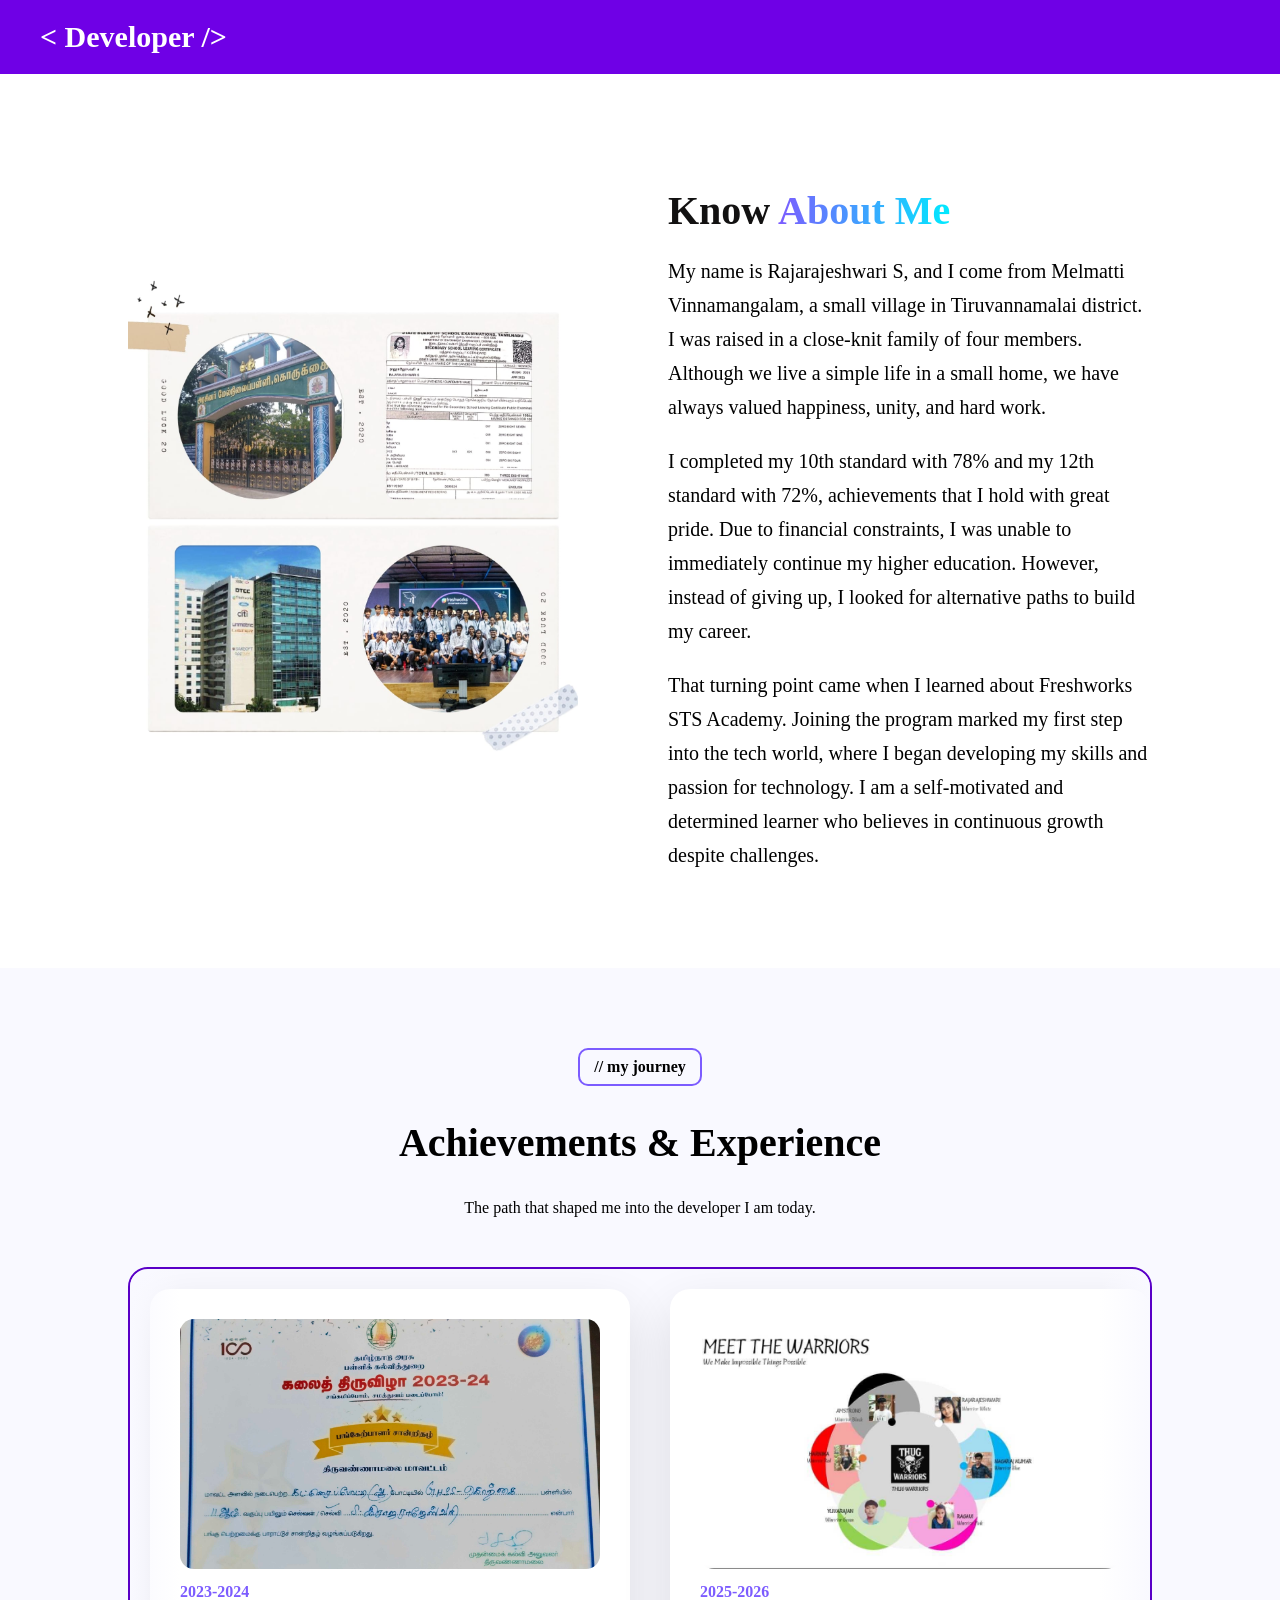
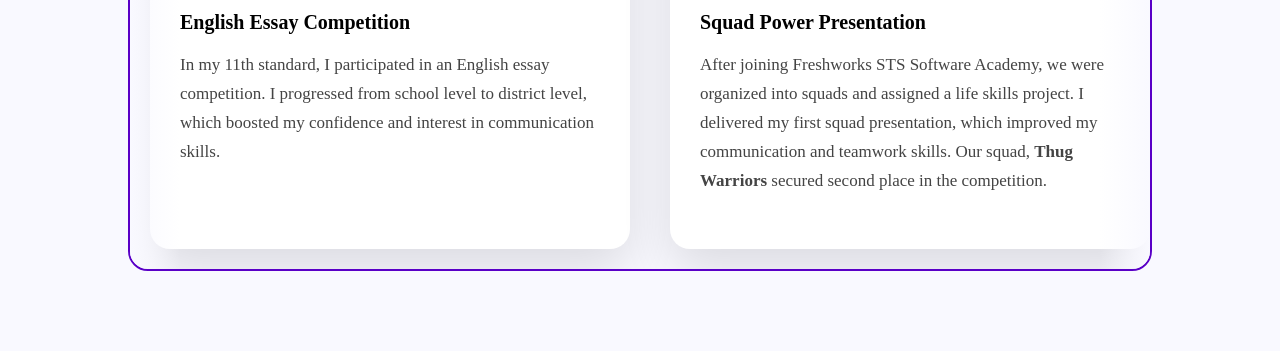
<file: pages/about.html>
<!DOCTYPE html>
<html lang="en">
<head>
    <meta charset="UTF-8">
    <meta name="viewport" content="width=device-width, initial-scale=1.0">
    <title>Rajarajeshwari portfolio</title>
    <link rel="stylesheet" href="../css/about.css">
</head>
<body>

  <!-- NAVBAR -->
    <nav class="nav-bar">
      <h2><a href="../index.html">&lt; Developer /&gt;</a></h2>
      </ul>
    </nav>






<section class="about-section">

  <div class="about-container">

    <!-- LEFT — IMAGE -->
    <div class="about-image">
      <img src="../assets/WhatsApp Image 2026-03-22 at 7.40.16 PM.jpeg" alt="About Me">
    </div>

    <!-- RIGHT — CONTENT -->
    <div class="about-content">
      <!-- <span class="about-tag">// about me</span> -->
      <h2>Know <span>About Me</span></h2>

      <p>
      My name is Rajarajeshwari S, and I come from Melmatti Vinnamangalam, a 
      small village in Tiruvannamalai district. I was raised in
       a close-knit family of four members. Although we live a simple life in a small home, we 
       have always valued happiness, unity, and hard work.</p>

<p>I completed my 10th standard with 78% and my 12th standard with 72%, achievements that I hold with great pride. Due to financial constraints, I was unable to immediately continue my higher education. However, instead of giving up, I looked for alternative paths to build my career.</p>

<p>That turning point came when I learned about Freshworks STS Academy. Joining the program marked my first step into the tech world, where I began developing my skills and passion for technology. I am a self-motivated and determined learner who believes in continuous growth despite challenges.</p>
      

     
    </div>

  </div>

</section>


<!-- <div class="hobby-network">

    <h1> Hobbies</h1>
  <div class="hobby-track">

    <div class="hobby-card">
      <img src="https://cdn-icons-png.flaticon.com/512/2970/2970785.png"
            alt="Pencil Art"/>
      <p>Artist</p>
    </div>

    <div class="hobby-card">
      <img
            src="https://cdn-icons-png.flaticon.com/512/857/857455.png"
            alt="Sports"
          />
      <p>Sports</p>
    </div>

    <div class="hobby-card">
      <img
            src="https://cdn-icons-png.flaticon.com/512/727/727245.png"
            alt="Music"
          />
      <p>Music</p>
    </div>

    <div class="hobby-card">
     <img
            src="https://cdn-icons-png.flaticon.com/512/3075/3075977.png"
            alt="Cooking"
          />
      <p>Cooking</p>
    </div>

    <div class="hobby-card">
       <img
            src="https://cdn-icons-png.flaticon.com/512/69/69524.png"
            alt="Traveling"
          />
      <p>Travelling</p>
    </div>

    <div class="hobby-card">
    <img
            src="https://uxwing.com/wp-content/themes/uxwing/download/beauty-fashion/makeup-icon.png"
            alt="Makeup"
          />
      <p>Makeup</p>
    </div>

    <div class="hobby-card">
     <img
            src="https://cdn-icons-png.flaticon.com/512/2798/2798007.png"
            alt="Watching Movies"
          />
      <p>Watching Movies</p>
    </div>

      <div class="hobby-card">
      <img
            src="https://cdn-icons-png.flaticon.com/512/2970/2970785.png"
            alt="Pencil Art"
          />
      <p>Artist</p>
    </div>

    <div class="hobby-card">
      <img
            src="https://cdn-icons-png.flaticon.com/512/857/857455.png"
            alt="Sports"
          />
      <p>Sports</p>
    </div>

    <div class="hobby-card">
      <img
            src="https://cdn-icons-png.flaticon.com/512/727/727245.png"
            alt="Music"
          />
      <p>Music</p>
    </div>

    <div class="hobby-card">
      <img
            src="https://cdn-icons-png.flaticon.com/512/3075/3075977.png"
            alt="Cooking"
          />
      <p>Cooking</p>
    </div>

    <div class="hobby-card">
       <img
            src="https://cdn-icons-png.flaticon.com/512/69/69524.png"
            alt="Traveling"
          />
      <p>Travelling</p>
    </div>

    <div class="hobby-card">
      <img
            src="https://uxwing.com/wp-content/themes/uxwing/download/beauty-fashion/makeup-icon.png"
            alt="Makeup"
          />
      <p>Makeup</p>
    </div>

    <div class="hobby-card">
      <img
            src="https://cdn-icons-png.flaticon.com/512/2798/2798007.png"
            alt="Watching Movies"
          />
      <p>Watching Movies</p>
    </div>

    
  </div>

</div>
</div> -->







  <section class="journey">

  <div class="journey-header">
    <div class="tag">// my journey</div>
    <h2>Achievements & <span>Experience</span></h2>
    <p>The path that shaped me into the developer I am today.</p>
  </div>

  <div class="journey-scroll">

    <div class="scroll-track">

      <!-- CARD 1 -->
      <div class="journey-card">
        <img src="../assets/tv.jpg">
        <span class="year">2023-2024</span>
        <h3>English Essay Competition</h3>
        <p>
          In my 11th standard, I participated in an English essay competition.
          I progressed from school level to district level, which boosted my
          confidence and interest in communication skills.
        </p>
      </div>

      <!-- CARD 2 -->
      <div class="journey-card">
        <img src="../assets/team.jpg">
        <span class="year">2025-2026</span>
        <h3>Squad Power Presentation</h3>
        <p>
          After joining Freshworks STS Software Academy,
       we were organized into squads and assigned a life skills project.
        I delivered my first squad presentation, 
        which improved my communication and teamwork skills.
         Our squad, <strong>Thug Warriors</strong> secured second place in the competition.
        </p>
      </div>

      <!-- CARD 3 -->
      <div class="journey-card">
        <img src="../assets/product.jpg">
        <span class="year">2025-2026</span>
        <h3>Product Building Challenge</h3>
        <p>
      As part of the Life Skills program at Freshworks STS Software Academy,
      our squad built a product with just a ₹500 budget. 
      By using effective planning, problem-solving, and teamwork, we executed it successfully
       and <strong>secured second place</strong> in the competition."
        </p>
      </div>

      <!-- CARD 4 -->
      <div class="journey-card">
        <img src="../assets/best team lead.jpg">
        <span class="year">2025-2026</span>
        <h3>Work Place Study Project</h3>
        <p>
          As part of the Life Skills program, our team conducted
          a Workplace Study on IT company roles. When three members dropped out,
          I reassigned tasks as Squad Lead and ensured smooth progress. We completed
          the project successfully, achieved a top score, and I was recognized as <strong>Best Squad Lead</strong>.
        </p>
      </div>

      <!-- CARD 5 -->
      <div class="journey-card">
        <img src="../assets/IMG_20251103_132052.jpg">
        <span class="year">2025-2026</span>
        <h3>50 Days Web Development Challenge</h3>
        <p>
          After joining Freshworks STS Software Academy from a Bio-Maths background
      with no technical knowledge, I learned HTML and CSS within 50 days 
      and built a static Kids Wear website. This achievement earned me <strong>3rd place</strong> 
      in the 50 Days Challenge and strengthened my interest in tech.
        </p>
      </div>

      <!-- 🔁 DUPLICATE (IMPORTANT for smooth infinite) -->

       <!-- CARD 1 -->
      <div class="journey-card">
        <img src="../assets/tv.jpg">
        <span class="year">2023-2024</span>
        <h3>English Essay Competition</h3>
        <p>
          In my 11th standard, I participated in an English essay competition.
          I progressed from school level to district level, which boosted my
          confidence and interest in communication skills.
        </p>
      </div>

      <!-- CARD 2 -->
      <div class="journey-card">
        <img src="../assets/team.jpg">
        <span class="year">2025-2026</span>
        <h3>Squad Power Presentation</h3>
        <p>
          After joining Freshworks STS Software Academy,
       we were organized into squads and assigned a life skills project.
        I delivered my first squad presentation, 
        which improved my communication and teamwork skills.
         Our squad, <strong>Thug Warriors</strong> secured second place in the competition.
        </p>
      </div>

      <!-- CARD 3 -->
      <div class="journey-card">
        <img src="../assets/product.jpg">
        <span class="year">2025-2026</span>
        <h3>Product Building Challenge</h3>
        <p>
      As part of the Life Skills program at Freshworks STS Software Academy,
      our squad built a product with just a ₹500 budget. 
      By using effective planning, problem-solving, and teamwork, we executed it successfully
       and <strong>secured second place</strong> in the competition."
        </p>
      </div>

      <!-- CARD 4 -->
      <div class="journey-card">
        <img src="../assets/best team lead.jpg">
        <span class="year">2025-2026</span>
        <h3>Work Place Study Project</h3>
        <p>
          As part of the Life Skills program, our team conducted
          a Workplace Study on IT company roles. When three members dropped out,
          I reassigned tasks as Squad Lead and ensured smooth progress. We completed
          the project successfully, achieved a top score, and I was recognized as <strong>Best Squad Lead</strong>.
        </p>
      </div>

      <!-- CARD 5 -->
      <div class="journey-card">
        <img src="../assets/IMG_20251103_132052.jpg">
        <span class="year">2025-2026</span>
        <h3>50 Days Web Development Challenge</h3>
        <p>
          After joining Freshworks STS Software Academy from a Bio-Maths background
      with no technical knowledge, I learned HTML and CSS within 50 days 
      and built a static Kids Wear website. This achievement earned me <strong>3rd place</strong> 
      in the 50 Days Challenge and strengthened my interest in tech.
        </p>
      </div>

    </div>

  </div>

</section>






</body>
</html>
</file>
<file: css/about.css>
body{
  margin: 0;
}


.nav-bar {
  width: 100%;
  background: rgb(111, 0, 230);
  color: #fff;  
  display: flex;
  box-sizing: border-box;
  justify-content: space-between;
  align-items: center;
  flex-wrap: wrap;
}

.nav-bar h2 {
  font-weight: 700;
  margin-left: 40px;
}

.navLinks {
  display: flex;
  list-style: none;
  gap: 40px;
 
}

.nav-bar a {
  text-decoration: none;
  color: #fff;
  font-size: 30px;
  transition: 0.25s ease;
  margin-right: 50px;
}

.nav-bar a:hover {
  color: #ffd6ff;
}






/* ===== ABOUT SECTION ===== */

.about-section {
  padding: 80px 10%;
  background: #ffffff;
  color: #121111;
}

.about-container {
  display: grid;
  grid-template-columns: 420px 1fr;
  gap: 60px;
  align-items: center;
}

/* IMAGE */

.about-image img { 
  width: 450px;
  height: 500px;    
  border-radius: 24px;
  object-fit: cover;
  transition: 0.3s ease;
}

.about-image img:hover {
  transform: scale(1.04);
}

/* CONTENT */

.about-tag {
  display: inline-block;
  padding: 10px;
  border-radius: 10px;
  background: rgba(244, 241, 241, 0.08);
  color: #121313;
  border: 2px solid #7c5cff;
  font-size: 20px;
  font-weight: bold;
}

.about-content h2 {
  font-size: 40px;
  margin-bottom: 18px;
}

.about-content h2 span {
  background: linear-gradient(90deg,#7c5cff,#00eaff);
  -webkit-background-clip: text;
  -webkit-text-fill-color: transparent;
}
.about-content{
    margin-left: 60px;
}
.about-content p { 
    font-size: 20px; 
  color: #000000;
  line-height: 1.7;
  margin-bottom: 16px;
}


/* 📱 MOBILE */
    
@media (max-width: 768px) {
  .about-container {
    grid-template-columns: 1fr;
    text-align: center;
  }

  .about-image {
    max-width: 320px;
    margin: auto;
  }
}





.journey {
  padding: 80px 10%;
  background: #f9f9ff;
}

.journey-header {
  text-align: center;
  margin-bottom: 50px;
}

.tag {
  border: 2px solid #7c5cff;
  padding: 8px 14px;
  border-radius: 10px;
  display: inline-block;
  font-weight: bold;
}

.journey-header h2 {
  font-size: 40px;
}

/* OUTER */

.journey-scroll {
  overflow: hidden;
  position: relative;
  height: 600px;
  border: 2px solid#5a00c7;
  border-radius: 20px;
}




/* INNER TRACK */

.scroll-track {
  padding: 20px;
  display: flex;
  gap: 40px;
  width: max-content;
  animation: smoothScroll 45s linear infinite; 
}

/* hover stop */

.scroll-track:hover {
  animation-play-state: paused;
}

/* CARD */

.journey-card {
height: 500px; 
  min-width: 420px;   
  max-width: 420px;
  background: white;
  border-radius: 20px;
  padding: 30px;
  box-shadow: 0 20px 50px rgba(0,0,0,0.12);
  flex-shrink: 0;
  
}

.journey-card img {
  width: 100%;
  height: 250px;
  border-radius: 14px;
  object-fit: cover;
  overflow: hidden;
  margin-bottom: 10px;
}

.journey-card h3 {
  margin: 10px 0;
  font-size: 20px;
}

.journey-card p {
  line-height: 1.7;
  color: #444;
  font-size: 17px;
}

.year {
  color: #7c5cff;
  font-weight: bold;
}

/* ANIMATION */

@keyframes smoothScroll {
  0% {
    transform: translateX(0);
  }
  100% {
    transform: translateX(-50%);
  }
}



/* FADE EFFECT (OPTIONAL PREMIUM) */

.journey-scroll::before,
.journey-scroll::after {
  content: "";
  position: absolute;
  top: 0;
  width: 50px;
  height: 100%;
  z-index: 2;
}

.journey-scroll::before {
  left: 0;
  background: linear-gradient(to right, #f9f9ff, transparent);
}

.journey-scroll::after {
  right: 0;
  background: linear-gradient(to left, #f9f9ff, transparent);
}
</file>
